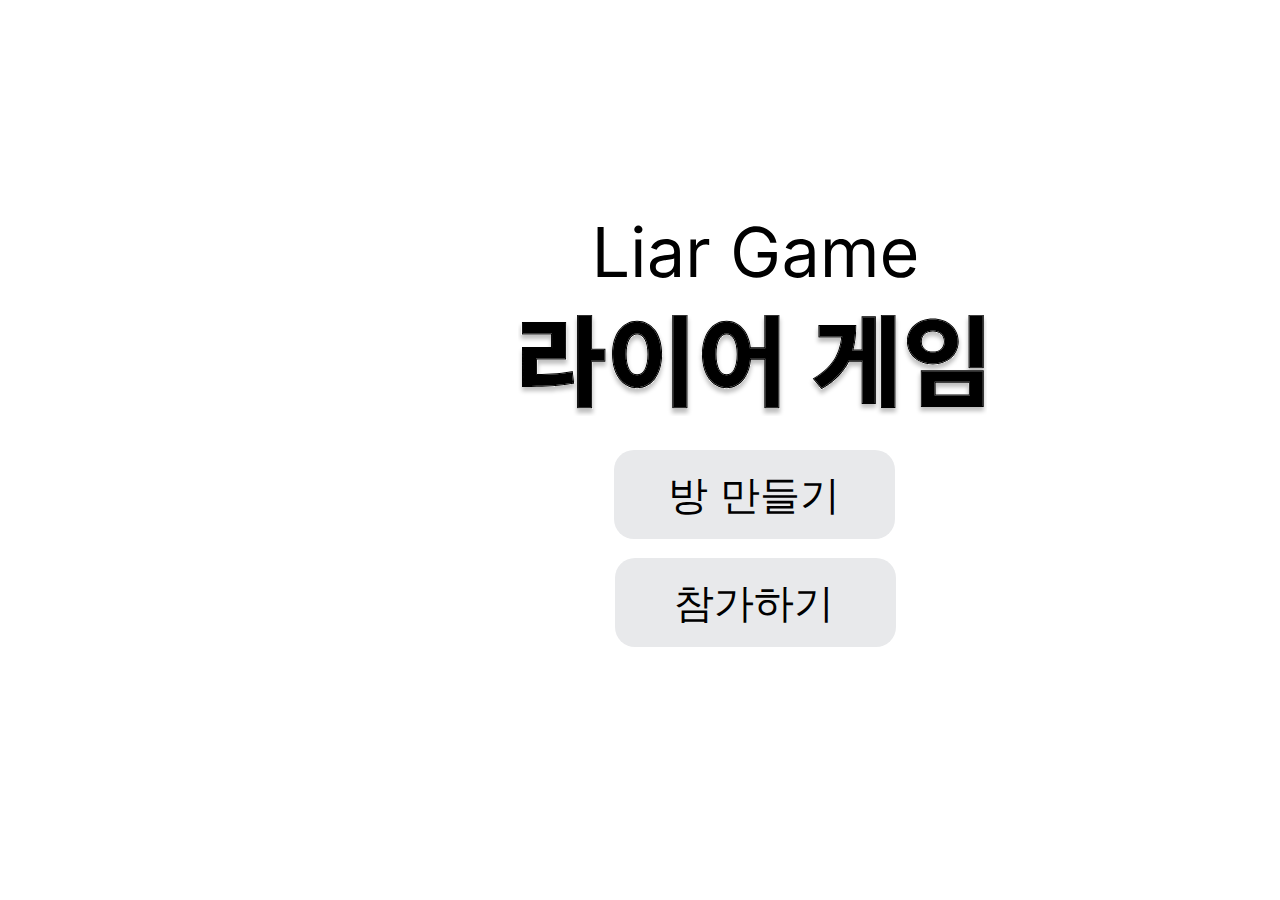
<file: src/main/resources/static/html/index.html>
<!DOCTYPE html>
<html>
<head>
  <meta charset="utf-8" />

  <link rel="stylesheet" href="../css/style.css" />
  <link rel="stylesheet" href="../css/reset.css" />

</head>
<body>
<div class="screen" id="main-screen">
  <div class="div">
    <img class="image" src="../img/liar-game-kor.svg" />
    <img class="liar-game" src="../img/liar-game.svg" />
    <div class="overlap-group">
      <div class="rectangle"></div>
      <button class="text-wrapper" onclick="createRoom(this)">방 만들기</button>
    </div>
    <div class="overlap">
      <div class="rectangle-2"></div>
      <button class="text-wrapper" onclick="joinRoom(this)">참가하기</button>
    </div>
  </div>
</div>
<script type="module" src="../js/index.js"></script>
</body>
</html>
</file>
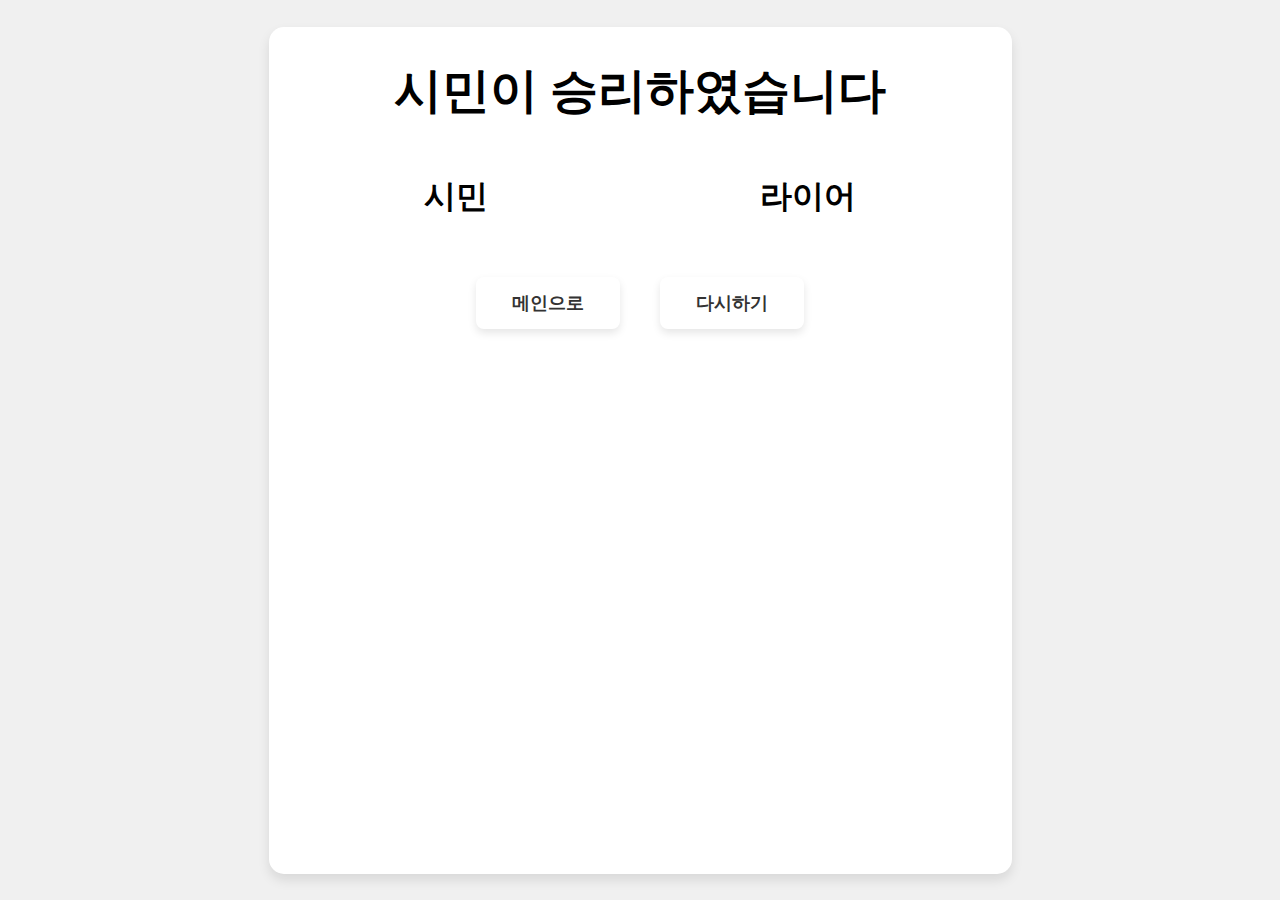
<file: src/main/resources/static/html/citizen-win.html>
<!DOCTYPE html>
<html lang="ko">
<head>
  <meta charset="UTF-8">
  <meta name="viewport" content="width=device-width, initial-scale=1.0">
  <title>결과 화면</title>
  <link rel="stylesheet" href="../css/reset.css">
  <link rel="stylesheet" href="../css/citizen-win.css">
</head>
<body>
<div class="result-container">
  <h1 class="result-title">시민이 승리하였습니다</h1>
  <p class="keyword-sup" id="keyword-sup"></p>
  <p class="keyword" id="keyword"></p>
  <div class="roles">
    <div class="citizen">
      <h2>시민</h2>
      <div id="citizen-list"></div>
    </div>
    <div class="liar">
      <h2>라이어</h2>
      <div id="liar-name"></div>
    </div>
  </div>
  <div class="buttons">
    <button onclick="location.href='index.html'">메인으로</button>
    <button onclick="reJoinRoom()">다시하기</button>
  </div>
</div>
<script type="module" src="../js/script.js"></script>
</body>
</html>
</file>
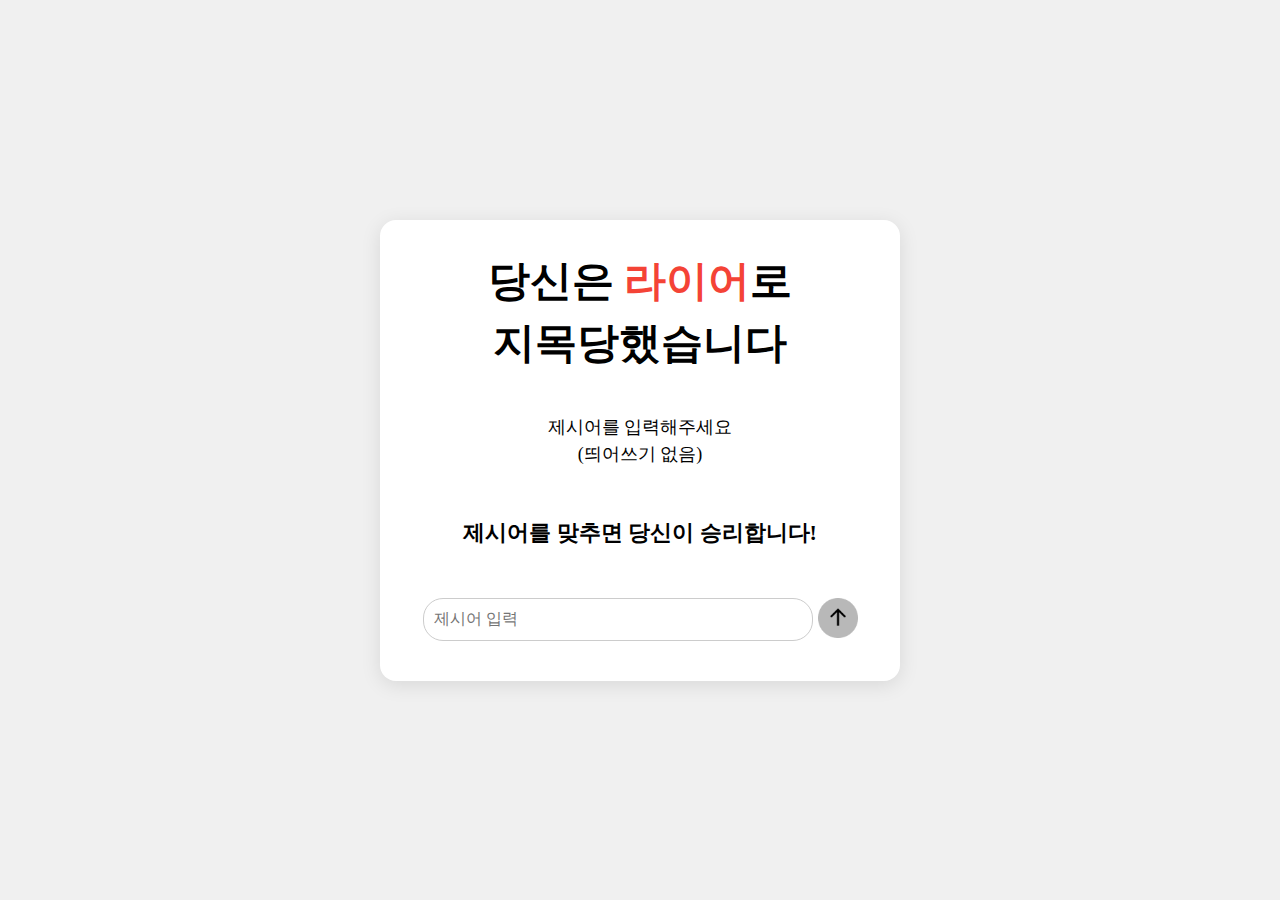
<file: src/main/resources/static/html/guess.html>
<!DOCTYPE html>
<html lang="ko">
<head>
    <meta charset="UTF-8">
    <meta name="viewport" content="width=device-width, initial-scale=1.0">
    <title>라이어 제시어 맞추기</title>
    <link rel="stylesheet" href="../css/guess.css">
    <link rel="stylesheet" href="../css/reset.css">
</head>
<body>

<div class="container">
    <div class="header">당신은 <div class="liar-text">라이어</div>로</div>
    <div class="header2">지목당했습니다</div>
    <div class="message">제시어를 입력해주세요<br>(띄어쓰기 없음)</div>
    <div class="message2">제시어를 맞추면 당신이 승리합니다!</div>
    <div class="input-container">
        <input type="text" id="guessKeywordInput" placeholder="제시어 입력">
        <div class="box2" onclick="sendFinalAnswer()"><img src="../img/msg-send-black.png" alt="" class="arrow"></div>
    </div>
</div>
<script type="module" src="../js/script.js"></script>
</body>
</html>
</file>
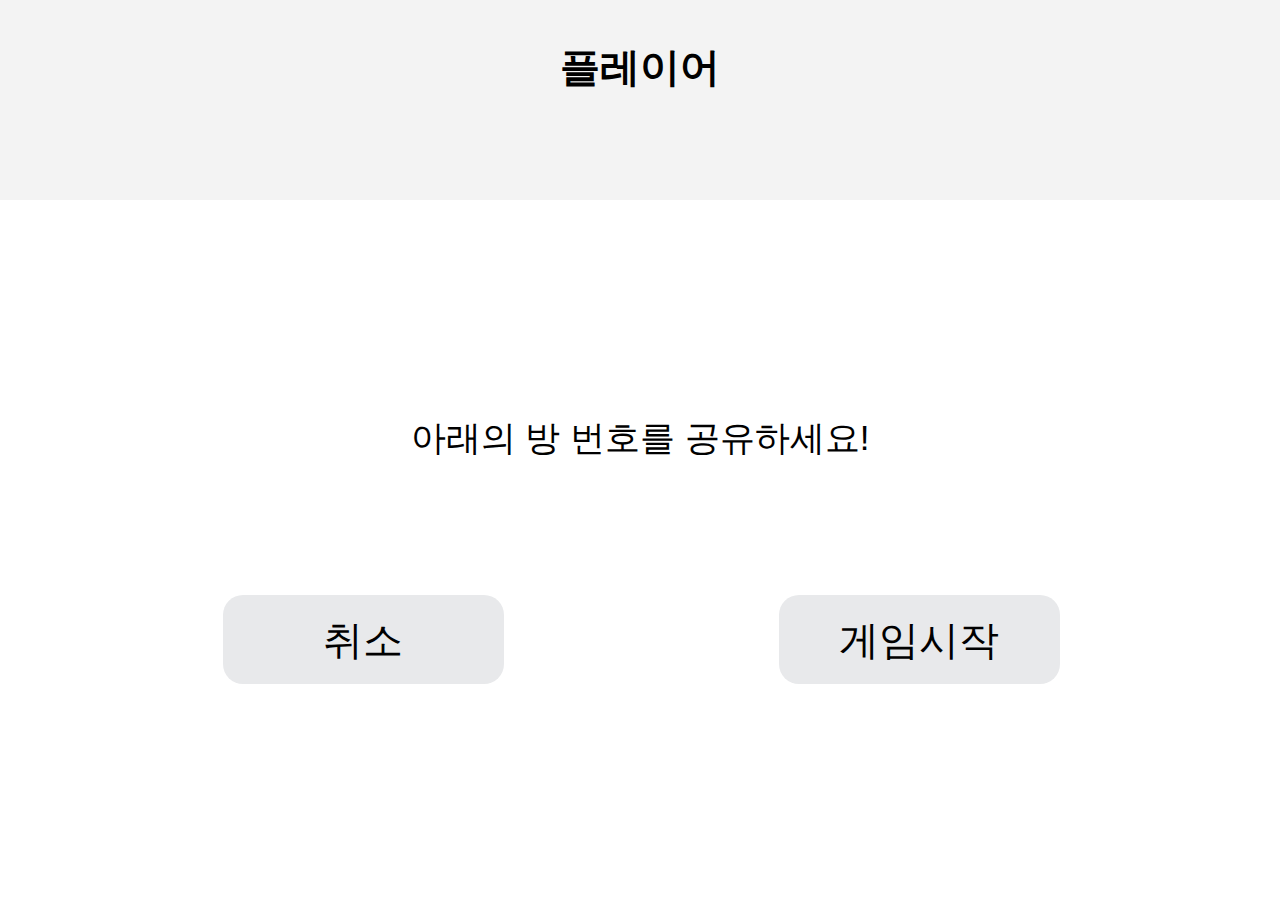
<file: src/main/resources/static/html/invite.html>
<!DOCTYPE html>
<html lang="en">
<head>
    <meta charset="utf-8" />
    <link rel="stylesheet" href="../css/invite.css" />
    <link rel="stylesheet" href="../css/reset.css" />
</head>
<body>
<div class="screen">
    <div class="div2">
        <div class="overlap">
            <div class="user-list-container" id="userList"></div>
            <div class="text-wrapper-2">플레이어</div>
        </div>
        <div id="contentInvite" class="content">
            <div class="text">아래의 방 번호를 공유하세요!</div>
            <div class="room-number" id="roomCode">12345</div>

            <div class="bottom-button">
                <div class="bottom-btn">
                    <div class="rectangle"></div>
                    <button class="btn-text" onclick="cancelRoom()">취소</button>
                </div>
                <div class="bottom-btn2">
                    <div class="rectangle"></div>
                    <button class="btn-text" onclick="openModal()">게임시작</button>
                </div>
            </div>
        </div>
    </div>
</div>

<!-- 모달 -->
<div id="modalOverlay" class="modal-overlay">
    <div class="modal-content">
        <p class="message">모든 플레이어가 입장했는지 확인해주세요.<br>게임을 시작하겠습니까?</p>
        <div class="modal-buttons">
            <button onclick="closeModal()">
                <div id="cancelButton">
                    취소
                </div>
            </button>
            <img class="line" src="../img/line-2.svg" />
            <button onclick="startGame()">
                <div id="confirmButton">
                    확인
                </div>
            </button>
        </div>
    </div>
</div>

<div id="chatDiv" style="display: none;">
    <!--    채팅 생기는 영역-->
    <div class="chat-messages" id="chatMessages">

    </div>

    <!-- 메시지 입력 필드 -->
    <div class="chat-input-area">
        <input type="text" id="chatInput" placeholder="메시지를 입력하세요"/>
        <img id="chatSender" src="../img/msg-send-black.png" onclick="speakKeyword()"/>
    </div>
</div>

<script type="module" src="../js/script.js"></script>
</body>
</html>
</file>
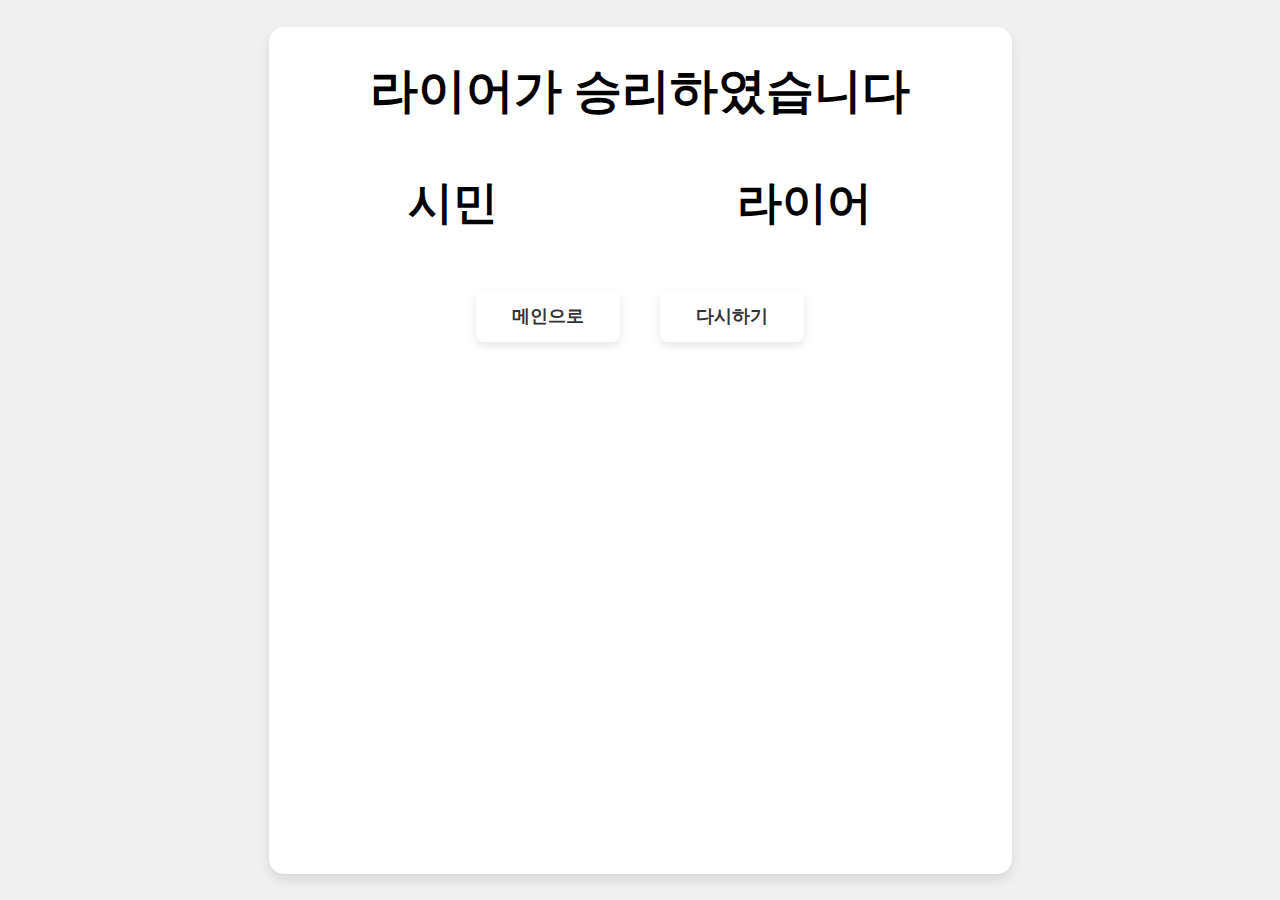
<file: src/main/resources/static/html/liar-win.html>
<!DOCTYPE html>
<html lang="ko">
<head>
  <meta charset="UTF-8">
  <meta name="viewport" content="width=device-width, initial-scale=1.0">
  <title>결과 화면</title>
  <link rel="stylesheet" href="../css/reset.css">
  <link rel="stylesheet" href="../css/liar-win.css">
</head>
<body>
<div class="result-container">
  <h1 class="result-title">라이어가 승리하였습니다</h1>
  <p class="keyword" id="keyword"></p>
  <div class="roles">
    <div class="citizen">
      <h2>시민</h2>
      <div id="citizen-list"></div>
    </div>
    <div class="liar">
      <h2>라이어</h2>
      <div id="liar-name"></div>
    </div>
  </div>
  <div class="buttons">
    <button onclick="location.href='index.html'">메인으로</button>
    <button onclick="reJoinRoom()">다시하기</button>
  </div>
</div>
<script type="module" src="../js/script.js"></script>
</body>
</html>
</file>
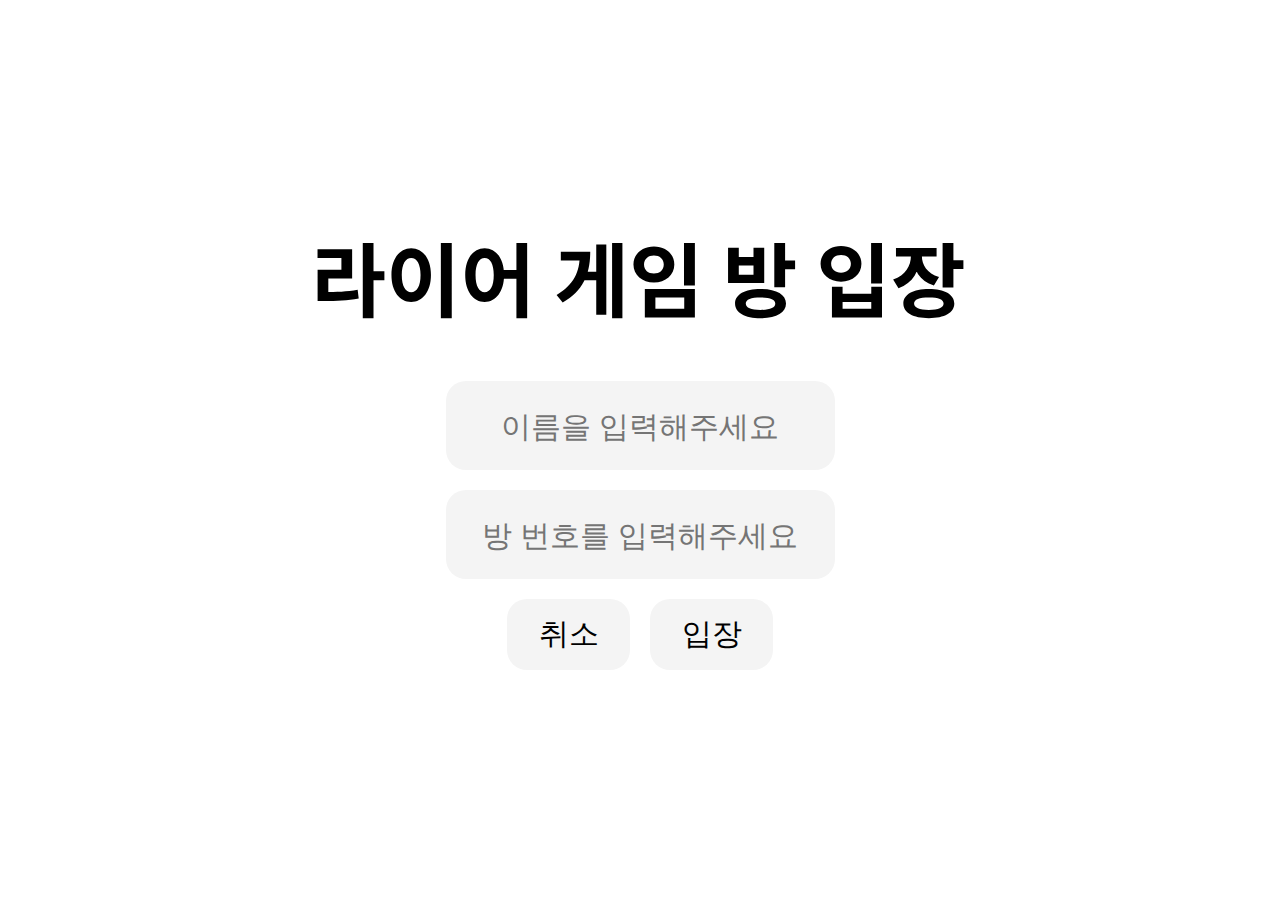
<file: src/main/resources/static/html/room-guest.html>
<!DOCTYPE html>
<html>

<head>
    <meta charset="utf-8" />
    <link rel="stylesheet" href="../css/reset.css" />
    <link rel="stylesheet" href="../css/room-guest.css" />
</head>

<body>
    <div class="screen">
        <img class="image" src="../img/liar-game-enter.svg" />
        <div class="rectangle">
            <input type="text" class="text-input" id="name-input" placeholder="이름을 입력해주세요" />
        </div>

        <div class="rectangle">
            <input type="text" class="text-input" id="room-input" placeholder="방 번호를 입력해주세요" />
        </div>
        <div class="overlap-wrapper">
            <button class="overlap" onclick="location.href='index.html'">
                <div class="text-wrapper-3">취소</div>
            </button>

            <button id="enterButton" class="overlap" onclick="sendGuest(document.getElementById('name-input').value, document.getElementById('room-input').value)">
                <div class="text-wrapper-4">입장</div>
            </button>
        </div>
    </div>
    <script type="module" src="../js/script.js"></script>
</body>
</html>
</file>
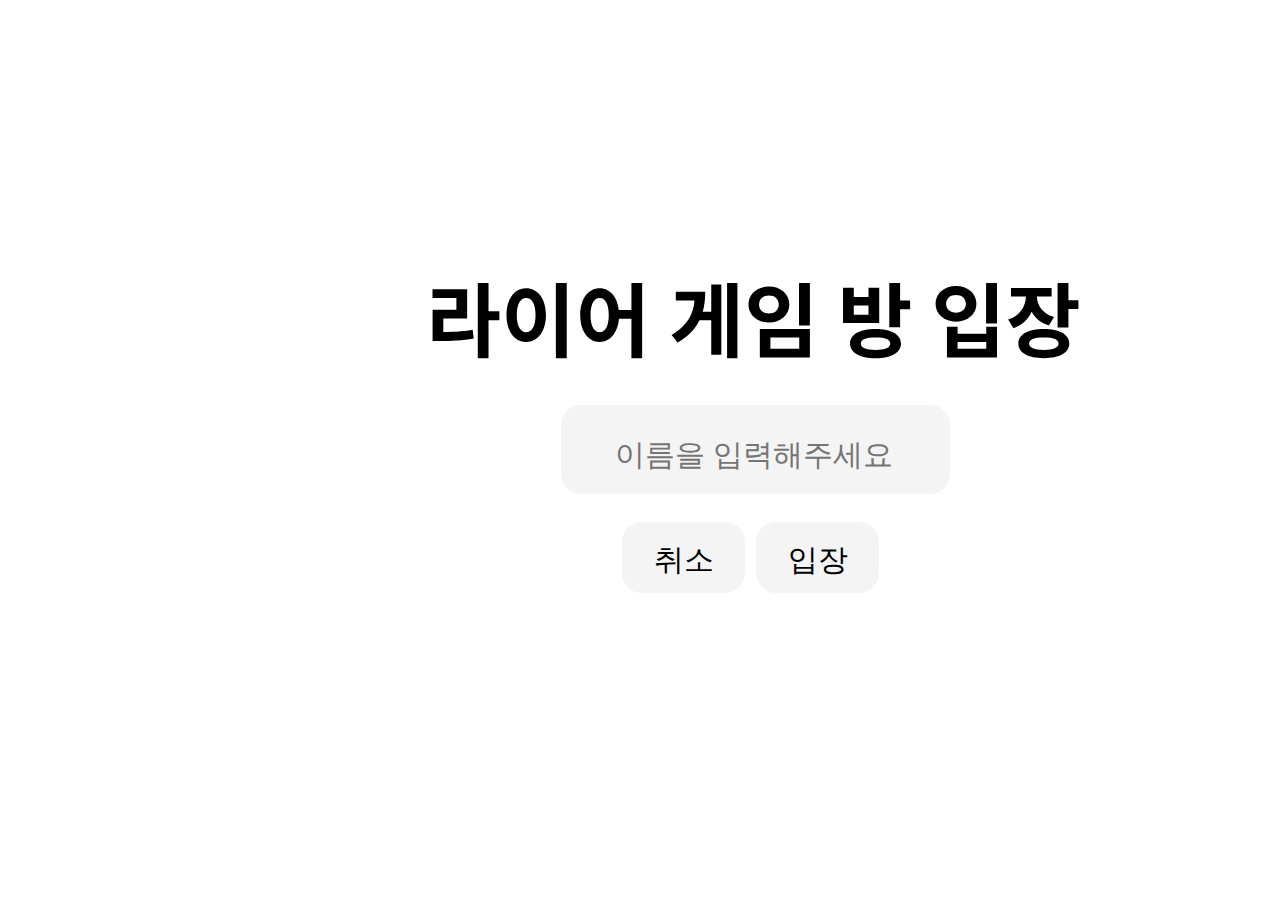
<file: src/main/resources/static/html/room-host.html>
<!DOCTYPE html>
<html>

<head>
    <meta charset="utf-8" />
    <link rel="stylesheet" href="../css/reset.css" />
    <link rel="stylesheet" href="../css/room-host.css" />

</head>

<body>
    <div class="screen">
        <div class="div">
            <img class="image" src="../img/liar-game-enter.svg" />
            <div class="group">
                <div class="overlap-group">
                    <div class="rectangle"></div>
                    <input type="text" class="text-input" id="name-input" placeholder="이름을 입력해주세요" />
                </div>
            </div>
            <div class="overlap-wrapper">
                <button class="overlap" onclick="location.href='index.html'">
                    <div class="text-wrapper-3">취소</div>
                </button>
            </div>
            <div class="overlap-group-wrapper">
                <button class="overlap" onclick="sendHost(document.getElementById('name-input').value)">
                    <div class="text-wrapper-4">입장</div>
                </button>
            </div>
        </div>
    </div>
    <script type="module" src="../js/script.js"></script>
</body>

</html>
</file>
<file: src/main/resources/static/css/style.css>
.screen {
  background-color: #ffffff;
  display: flex;
  flex-direction: row;
  justify-content: center;
  width: 100%;
  height: 100%;
}

.screen .div {
  background-color: #ffffff;
  width: 1512px;
  height: 100%;
  position: relative;
}

.screen .liar-game {
  position: absolute;
  width: 324px;
  height: 53px;
  /*top: 308px;*/
  top: 25%;
  left: 595px;
}
.screen .image {
  position: absolute;
  width: 472px;
  height: 101px;
  /*top: 384px;*/
  top: 35%;
  left: 517px;
}

.screen .overlap-group {
  position: absolute;
  width: 392px;
  height: 93px;
  /*top: 558px;*/
  top: 50%;
  left: 558px;
}

.screen .rectangle {
  position: absolute;
  width: 281px;
  height: 89px;
  top: 0;
  left: 56px;
  background-color: #e8e9eb;
  border-radius: 20px;
}

.screen .text-wrapper {
  position: absolute;
  width: 392px; /* 버튼 너비 */
  top: 18px; /* 버튼 위치 */
  left: 0;
  font-family: "Inter-Regular", Helvetica;
  font-weight: 400;
  color: #000000;
  font-size: 40px;
  text-align: center;
  letter-spacing: 0;
  line-height: normal;
  background-color: transparent; /* 배경색 투명 */
  border: none; /* 테두리 없음 */
  cursor: pointer; /* 커서 포인터 */
  padding: 0; /* 기본 패딩 제거 */
}
.screen .text-wrapper:hover {
  transition: transform 0.2s; /* 부드러운 전환 효과 */
}
.room-entry {
  background-color: #ffffff;
  display: flex;
  flex-direction: row;
  justify-content: center;
  width: 100%;
}

.room-entry .room-div {
  background-color: #ffffff;
  width: 1512px;
  height: 982px;
  position: relative;
}

.room-entry .text-wrapper-room {
  width: 647px;
  top: 389px;
  left: 432px;
  font-family: "Inter-Bold", Helvetica;
  font-weight: 700;
  color: #000000;
  font-size: 80px;
  position: absolute;
  text-align: center;
  letter-spacing: 0;
  line-height: normal;
}

.room-entry .group {
  position: absolute;
  width: 394px;
  height: 100px;
  top: 563px;
  left: 558px;
}

.room-entry .overlap-group-room {
  position: relative;
  width: 392px;
  height: 100px;
}

.room-entry .rectangle-room {
  position: absolute;
  width: 389px;
  height: 89px;
  top: 0;
  left: 3px;
  background-color: #f4f4f4;
  border-radius: 20px;
}

.room-entry .text-wrapper-2 {
  width: 392px;
  top: 25px;
  left: 0;
  font-family: "Inter-Thin", Helvetica;
  font-weight: 100;
  color: #a6a6a6;
  font-size: 30px;
  position: absolute;
  text-align: center;
  letter-spacing: 0;
  line-height: normal;
}

.room-entry .overlap-wrapper {
  position: absolute;
  width: 125px;
  height: 71px;
  top: 681px;
  left: 622px;
}

.room-entry .overlap {
  position: relative;
  width: 123px;
  height: 71px;
  background-color: #f4f4f4;
  border-radius: 20px;
}

.room-entry .text-wrapper-3 {
  width: 73px;
  top: 18px;
  left: 25px;
  font-family: "Inter-Thin", Helvetica;
  font-weight: 100;
  color: #000000;
  font-size: 30px;
  white-space: nowrap;
  position: absolute;
  text-align: center;
  letter-spacing: 0;
  line-height: normal;
}

.room-entry .overlap-group-wrapper {
  position: absolute;
  width: 125px;
  height: 71px;
  top: 681px;
  left: 756px;
}

.room-entry .text-wrapper-4 {
  width: 73px;
  top: 18px;
  left: 25px;
  font-family: "Inter-Thin", Helvetica;
  font-weight: 100;
  color: #a6a6a6;
  font-size: 30px;
  white-space: nowrap;
  position: absolute;
  text-align: center;
  letter-spacing: 0;
  line-height: normal;
}
.rectangle {
  position: absolute;
  width: 389px;

  background-color: #f4f4f4;
  border-radius: 20px;
}
.rectangle-2 {
  position: absolute;
  left: 57px;
  width: 281px;
  height: 89px;
  top: 0;
  background-color: #e8e9eb; /* 콜론을 세미콜론으로 수정 */
  border-radius: 20px;
}
.screen .overlap {
  position: absolute;
  left : 558px;
  top: 62%;
  width: 392px;
  height: 89px;
}
</file>
<file: src/main/resources/static/css/citizen-win.css>
/* style.css */
* {
  margin: 0;
  padding: 0;
  box-sizing: border-box;
  font-family: Arial, sans-serif;
}

body {
  display: flex;
  justify-content: center;
  align-items: center;
  height: 100vh;
  background-color: #f0f0f0;
}

.result-container {
  background-color: white;
  border-radius: 15px;
  padding: 40px 20px;
  width: 743px;
  height: 847px;
  text-align: center;
  box-shadow: 0 6px 12px rgba(0, 0, 0, 0.1);
}

.result-title {
  font-size: 48px;
  font-weight: bold;
  margin-bottom: 65px;
}

.keyword {
  font-size: 24px;
  font-family: "Inter-Regular", Helvetica;
  margin-bottom: 65px;
  color: #000000;
}

.keyword-sup {
  font-size: 24px;
  font-family: "Inter-Regular", Helvetica;
  margin-bottom: 25px;
  color: #000000;
}

.roles {
  display: flex;
  justify-content: space-around;
  margin-bottom: 40px;
}

.citizen,
.liar {
  text-align: center;
}

.citizen h2,
.liar h2 {
  font-size: 32px;
  font-family: "Inter-Bold", Helvetica;
  font-weight: bold;
  margin-bottom: 15px;
}

.player {
  opacity: 0.4;
  border-radius: 20px;
  font-weight: 600;
  width: 140px;
  height: 71px;
  padding: 10px 15px;
  border-radius: 10px;
  align-items: center;
  margin: 50px 0;
  justify-content: center;
  font-size: 34px;
  color: #4f4f4f;
}

.player-liar {
  font-weight: bold;
  border-radius: 20px;
  font-family: "Inter-Regular", Helvetica;
  width: 140px;
  height: 71px;
  padding: 10px 15px;
  border-radius: 10px;
  align-items: center;
  margin: 50px 0;
  justify-content: center;
  font-size: 34px;
  color: #f44336;
}

.buttons {
  display: flex;
  justify-content: center;
  gap: 40px;
  margin-top: 50px;
}

.buttons {
  display: flex;
  justify-content: center;
  gap: 40px;
  margin-top: 50px;
}

button {
  background-color: white; /* 흰색 배경 */
  color: #333333; /* 회색 텍스트 */
  font-weight: 600;
  font-size: 1.1em;
  padding: 14px 36px; /* 패딩을 더 넓게 */
  border: none;
  border-radius: 8px; /* 더 부드러운 모서리 */
  cursor: pointer;
  box-shadow: 0 4px 8px rgba(0, 0, 0, 0.1); /* 버튼에 그림자 추가 */
  transition: all 0.3s ease; /* 모든 변화를 부드럽게 */
}

/* hover 시 효과 */
button:hover {
  background-color: #f7f7f7; /* hover 시 배경 색상 */
  box-shadow: 0 6px 12px rgba(0, 0, 0, 0.2); /* 그림자 강조 */
  transform: translateY(-2px); /* 떠오르는 효과 */
}

/* 클릭 시 효과 */
button:active {
  background-color: #e0e0e0; /* 클릭 시 배경 색상 */
  box-shadow: 0 2px 6px rgba(0, 0, 0, 0.2); /* 그림자 크기 감소 */
  transform: translateY(2px); /* 눌리는 효과 */
}

/* focus 시 테두리 강조 */
button:focus {
  outline: none; /* 기본 테두리 제거 */
  border: 2px solid #4caf50; /* focus 시 테두리 추가 */
}
</file>
<file: src/main/resources/static/css/guess.css>
body {
    display: flex;
    justify-content: center;
    align-items: center;
    height: 100vh;
    margin: 0;
    background-color: #f0f0f0;
}

.container {
    text-align: center;
    background: white;
    border-radius: 16px;
    box-shadow: 0 4px 20px rgba(0, 0, 0, 0.1);
    padding: 40px;
    width: 90%;

    max-width: 520px;
}


.header {
    font-size: 42px;
    font-weight: bold;
    margin-bottom: 20px;
}


.header2 {
    font-size: 42px;
    font-weight: bold;
    margin-bottom: 50px;
}

.message {
    font-size: 18px;
    margin-bottom: 50px;
    line-height: 1.5;
    font-family: Inter;
}

.message2 {
    color: #000;
    text-align: center;
    font-family: Inter;
    font-size: 22px;
    font-style: normal;
    font-weight: 600;
    line-height: normal;
    margin-bottom: 50px;
}

.input-container {
    margin-top: 30px;
    display: flex;
    justify-content: center;
}

input[type="text"] {
    width: calc(100% - 50px);
    padding: 10px;
    border: 1px solid #ccc;
    border-radius: 20px;
    font-size: 16px;
}


.title {
    font-weight: 600;
    font-size: 16px;
}

.box2 .arrow {
    width: 40px;
    height: 40px;
    margin-left: 5px;
    cursor: pointer;
}

.liar-text {
    color: #F44336; /* 빨간색 */
    display: inline-block;
}
</file>
<file: src/main/resources/static/css/invite.css>
.screen {
    background-color: #ffffff;
    display: flex;
    flex-direction: row;
    justify-content: center;
    width: 100%;
    height: 100%;
}

.screen .div2 {
    background-color: #ffffff;
    width: 100%;
    height: 100%;
    position: relative;
    flex-direction: column; /* 수직으로 정렬 */
    align-items: center; /* 가로 가운데 정렬 */
}

.screen .overlap {
    position: absolute;
    width: 100%;
    height: 200px;
    /*top: -28px;*/
    left: 0;
    background-color: #f3f3f3;
}

.screen .overlap-group{
    position :absolute;
    width: 100%;
    height: 71px;
    top: 159px;
}

.screen .text-wrapper {
    width: 84px;
    top: 17px;
    left: 20px;
    font-family: "Inter-Thin", Helvetica;
    font-weight: 100;
    color: #a6a6a6; /* 색상 코드 수정 */
    font-size: 30px;
    position: absolute;
    text-align: center;
    letter-spacing: 0;
    line-height: normal;
    white-space: nowrap;
}

.screen .text-wrapper-2 {
    width: 219px;
    top: 40px;
    left: 50%;
    transform: translateX(-50%); /* 수평으로 가운데 정렬 */
    font-family: "Inter-Bold", Helvetica;
    font-weight: 700;
    color: #000000;
    font-size: 40px;
    position: absolute;
    text-align: center;
    letter-spacing: 0;
    line-height: normal;
    white-space: nowrap;
}

.screen .text {
    /*position: absolute; !* 수정된 부분 *!*/
    width: 500px;
    height: 60px;
    /*left: 50%;*/
    /*top: 50%;*/
    /*transform: translate(-50%, -50%); !* 수평 및 수직으로 가운데 정렬 *!*/
    color: #000;
    text-align: center;
    font-family: "Inter-Thin", Helvetica;
    font-size: 35px;
    font-style: normal;
    font-weight: 400;
    line-height: normal;
}

.room-number {
    text-align: center; /* 가운데 정렬 */
    font-family: "Inter-Thin", Helvetica;
    font-size: 40px; /* 필요한 경우 여기에 원하는 폰트 크기 설정 */
    font-weight: 700; /* 필요한 경우 여기에 원하는 폰트 두께 설정 */
}

.guess-text {
    text-align: center; /* 가운데 정렬 */
    font-family: "Inter-Bold", Helvetica;
    font-size: 30px; /* 필요한 경우 여기에 원하는 폰트 크기 설정 */
    color: red;
}


.screen .overlap-wrapper {
    position: absolute;
    width: 125px;
    height: 71px;
    top: 773px;
    left: 622px;
}

.screen .cancel{
    position : absolute;
    top: 854px;
    left: 614px;
    color: #000;
    text-align: center;
    font-family: Inter;
    font-size: 30px;
    font-style: normal;
    font-weight: 100;
    line-height: normal;
}

.screen .bottom-button {
    position: relative;
    /*top: calc(50% + 45px); !* text 요소 아래 45px 위치 *!*/
    margin-top: 120px;
    width: 100%;
    height: 90px;
    display: flex;
    align-items: center;
    justify-content: space-evenly;
}

.screen .bottom-btn {
    position: relative;
    width: 390px;
    height: 90px;
}

.screen .bottom-btn2 {
    position: relative;
    width: 390px;
    height: 90px;
}

.screen .rectangle {
    position: absolute;
    width: 281px;
    height: 89px;
    /*top: 0;*/
    left: 56px;
    background-color: #e8e9eb;
    border-radius: 20px;
}

.screen .btn-text {
    position: absolute;
    width: 392px; /* 버튼 너비 */
    top: 18px; /* 버튼 위치 */
    left: 0;
    font-family: "Inter-Regular", Helvetica;
    font-weight: 400;
    color: #000000;
    font-size: 40px;
    text-align: center;
    letter-spacing: 0;
    line-height: normal;
    background-color: transparent; /* 배경색 투명 */
    border: none; /* 테두리 없음 */
    cursor: pointer; /* 커서 포인터 */
    padding: 0; /* 기본 패딩 제거 */
}

.screen .user-list-container {
    position: absolute;
    flex-wrap: wrap; /* 아이템이 부모의 경계를 넘어갈 경우 다음 줄로 감싸도록 설정 */
    width: 100%; /* 부모의 전체 너비를 차지 */
    display: flex;
    bottom: 20px;
    justify-content: space-evenly;
}

.screen .overlap-group111 {
    position: relative;
    width: 180px; /* 각 요소가 동일한 비율로 가로 공간을 차지 */
    height: 50px; /* 높이 설정 */
    text-align: center; /* 텍스트 중앙 정렬 */
    font-family: "Inter-Thin", Helvetica;
    font-size: 17px;
    padding: 5px; /* 내부 여백 */
    margin: 0 5px; /* 좌우 여백 */
    border-radius: 20px;
    background-color: #ffffff;
    box-shadow: 0px 4px 4px #00000040;
    transition: background-color 0.3s ease; /* 배경 색상 전환 효과 */
}

/* 호버 효과 */
.screen .overlap-group111:hover {
    background-color: #e0e0e0; /* 호버 시 배경 색상 변경 */
}
.not-selected {
    border: 1px solid #ccc;
}
.selected {
    border: 3px solid #799CFF;
}


/* 모달 배경 스타일 */
.modal-overlay {
    display: none; /* 기본적으로 숨김 */
    position: fixed;
    top: 0;
    left: 0;
    width: 100%;
    height: 100%;
    background: rgba(0, 0, 0, 0.5); /* 반투명 검정색 배경 */
    justify-content: center;
    align-items: center;
    z-index: 1000;
}

/* 모달 콘텐츠 스타일 */
.modal-content {
    color: #000;
    text-align: center;
    font-family: Inter;
    font-size: 25px;
    font-style: normal;
    font-weight: 100;
    line-height: normal;
    background: #fff;
    padding: 20px;
    width: 500px;
    border-radius: 10px;
    text-align: center;
    box-shadow: 0 4px 8px rgba(0, 0, 0, 0.2);
}

/* 버튼 스타일 */
.modal-buttons {
    display: flex;
    justify-content: space-evenly;
    margin-top: 20px;
}

.modal-buttons button {
    padding: 10px 20px;
    border: none;
    cursor: pointer;
}

#cancelButton {
    background: none;
    font-size: 20px;
}

#confirmButton {
    background: none;
    font-size: 20px;
    font-weight: bold;
}

.line {
    height: 45px;
    color: lightgray;
}

.content {
    width: 100%;
    height: calc(100% - 200px);
    margin-top: 200px;
    display: flex;
    flex-direction: column;
    align-items: center;
    justify-content: center;
    position: relative;
}

.voteDivStyle {
    font-size: 45px;
    font-weight: bold;
}
.secondPTagStyle {
    display: inline;
    position: absolute;
    top: 20px;
    right: 35px;
    font-size: 28px;
    color: #333333;
}

.pTag {
    width: 100%;
    /*height: 184px;*/
    top: 50%;
    left: 50%;
    transform: translate(-50%,-50%);
    font-family: "Inter-Thin", Helvetica;
    font-weight: 100;
    color: #000000;
    font-size: 35px;
    position: absolute;
    text-align: center;
    line-height: normal;
}

.currentSpeakingPlayer {
    border: 3px solid black;
}

#chatDiv {
    width: 60%;
    height: 80%;
    margin-top: 20px;
    background-color: #f5f5f5;
    border-radius: 10px;
    position: relative;
    display: flex;
    /*flex-direction: column;*/
    align-items: center;
}

.chat-messages {
    margin: 10px 0;
    width: 93%;
    position: absolute;
    display: flex;
    flex-direction: column;
    left: 50%;
    transform: translateX(-50%); /* 수평 가운데 정렬 보정 */
    flex: 1;
    overflow-y: auto;
    max-height: calc(100% - 65px);
    padding: 10px;
    border-radius: 5px;
    gap: 10px;
}
.myMsgDiv {
    display: flex;
    align-self: flex-end; /* 메시지를 오른쪽에 정렬 */
    flex-direction: column;
    max-width: 70%;
    word-wrap: break-word;
    text-align: right;
    color: black;
}
.myName {
    display: inline-block;
    align-self: flex-end; /* 메시지를 오른쪽에 정렬 */
    word-wrap: break-word;
    text-align: right;
    color: black;
    font-weight: bold;
    font-size: 17px;
    padding: 7px 7px 4px 7px;
}
.myMsg {
    display: inline-block;
    align-self: flex-end; /* 메시지를 오른쪽에 정렬 */
    word-wrap: break-word;
    text-align: right;
    color: black;
    font-size: 15px;
    background-color: white;
    border-radius: 40px;
    padding: 12px;
}
.otherMsgDiv {
    display: flex;
    align-self: flex-start; /* 메시지를 오른쪽에 정렬 */
    flex-direction: column;
    max-width: 70%;
    word-wrap: break-word;
    text-align: left;
    color: black;
}
.otherName {
    display: inline-block;
    align-self: flex-start; /* 메시지를 오른쪽에 정렬 */
    word-wrap: break-word;
    text-align: left;
    color: black;
    font-weight: bold;
    font-size: 17px;
    padding: 7px 7px 4px 7px;
}
.otherMsg {
    display: inline-block;
    align-self: flex-start; /* 메시지를 오른쪽에 정렬 */
    word-wrap: break-word;
    text-align: left;
    color: black;
    font-size: 15px;
    background-color: lightgray;
    border-radius: 40px;
    padding: 12px;
}

.chat-sender {
    font-weight: bold;
    color: #888;
}

.chat-input-area {
    width: 95%;
    height: 50px;
    bottom: 10px;
    margin-top: 10px;
    position: absolute;
    display: flex;
    gap: 10px;
    background-color: #f0f0f0;
    padding: 10px;
    border-radius: 40px;
    align-items: center;
    left: 50%; /* 수평 가운데 정렬 */
    transform: translateX(-50%); /* 수평 가운데 정렬 보정 */
}
.chat-input-area img {
    width: 40px;
    cursor: pointer;
}

#chatInput {
    flex: 1;
    border: none;
    outline: none;
    background: transparent;
    font-size: 16px;
}
</file>
<file: src/main/resources/static/css/liar-win.css>
/* style.css */
* {
  margin: 0;
  padding: 0;
  box-sizing: border-box;
  font-family: Arial, sans-serif;
}

body {
  display: flex;
  justify-content: center;
  align-items: center;
  height: 100vh;
  background-color: #f0f0f0;
}

.result-container {
  background-color: white;
  border-radius: 15px;
  padding: 40px 20px;
  width: 743px;
  height: 847px;
  text-align: center;
  box-shadow: 0 6px 12px rgba(0, 0, 0, 0.1);
}

.result-title {
  font-size: 48px;
  font-weight: bold;
  margin-bottom: 65px;

}

.keyword {
  font-size: 24px;
  font-family : "Inter-Regular", Helvetica;
  margin-bottom: 65px;
  color: #000000;
}

.roles {
  display: flex;
  justify-content: space-around;
  margin-bottom: 40px;

}



.citizen, .liar {
  text-align: center;
}

.citizen h2, .liar h2 {
  font-size : 45px;
  font-family : "Inter-Bold", Helvetica;
  font-weight: bold;
  margin-bottom: 15px;
}

.player {
  opacity : 0.4;
  border-radius : 20px;
  font-weight: 600;
  width : 140px;
  height : 71px;
  padding: 10px 15px;
  border-radius: 10px;
  align-items: center;
  margin: 50px 0;
  justify-content: center;
  font-size: 34px;
  color: #4f4f4f;
}

.player-liar {
  font-weight: bold;
  border-radius : 20px;
  font-family : "Inter-Regular", Helvetica;
  width : 140px;
  height : 71px;
  padding: 10px 15px;
  border-radius: 10px;
  align-items: center;
  margin: 50px 0;
  justify-content: center;
  font-size: 34px;
  color: #f44336;
}

.buttons {
  display: flex;
  justify-content: center;
  gap: 40px;
  margin-top: 50px;
}

button {
  background-color: white; /* 흰색 배경 */
  color: #333333; /* 회색 텍스트 */
  font-weight: 600;
  font-size: 1.1em;
  padding: 14px 36px; /* 패딩을 더 넓게 */
  border: none;
  border-radius: 8px; /* 더 부드러운 모서리 */
  cursor: pointer;
  box-shadow: 0 4px 8px rgba(0, 0, 0, 0.1); /* 버튼에 그림자 추가 */
  transition: all 0.3s ease; /* 모든 변화를 부드럽게 */
}

/* hover 시 효과 */
button:hover {
  background-color: #f7f7f7; /* hover 시 배경 색상 */
  box-shadow: 0 6px 12px rgba(0, 0, 0, 0.2); /* 그림자 강조 */
  transform: translateY(-2px); /* 떠오르는 효과 */
}

/* 클릭 시 효과 */
button:active {
  background-color: #e0e0e0; /* 클릭 시 배경 색상 */
  box-shadow: 0 2px 6px rgba(0, 0, 0, 0.2); /* 그림자 크기 감소 */
  transform: translateY(2px); /* 눌리는 효과 */
}

/* focus 시 테두리 강조 */
button:focus {
  outline: none; /* 기본 테두리 제거 */
  border: 2px solid #4CAF50; /* focus 시 테두리 추가 */
}
</file>
<file: src/main/resources/static/css/room-guest.css>
.screen {
  background-color: #ffffff;
  position: relative;
  display: flex;
  flex-direction: column;
  justify-content: center; /* 수직 중앙 정렬 */
  align-items: center; /* 수평 중앙 정렬 */
  width: 100%;
  height: 100%;
}

.image {
  width: 647px;
  height: 101px;
  margin-bottom: 50px; /* 요소 간의 간격 추가 */
}

.rectangle {
  width: 389px;
  height: 89px;
  background-color: #f4f4f4;
  border-radius: 20px;
  position: relative;
  margin-bottom: 20px;
}

.text-input {
  width: 100%;
  line-height: 89px;
  border: none;
  background-color: transparent;
  font-family: "Inter-Thin", Helvetica;
  font-size: 30px;
  text-align: center;
  outline: none;
}

.overlap-wrapper {
  display: flex;
  justify-content: center; /* 부모 안에서 수평 중앙 정렬 */
  gap: 20px; /* 버튼 사이 간격 설정 */
  width: 100%; /* 필요한 경우 전체 너비 사용 */
}

.overlap {
  width: 123px;
  height: 71px;
  background-color: #f4f4f4;
  border-radius: 20px;
  border: none;
  padding: 0;
  display: flex;
  align-items: center;
  justify-content: center; /* 버튼 안의 텍스트를 중앙에 정렬 */
}

.text-wrapper-3, .text-wrapper-4 {
  font-family: "Inter", Helvetica;
  font-weight: 400;
  font-size: 30px;
  text-align: center;
}
</file>
<file: src/main/resources/static/css/room-host.css>
.screen {
  background-color: #ffffff;
  display: flex;
  flex-direction: row;
  justify-content: center;
  width: 100%;
  height: 100%;
}
.screen .div {
  background-color: #ffffff;
  width: 1512px;
  /*height: 982px;*/
  height: 100%;
  position: relative;
}
.screen .image {
  position: absolute;
  width: 647px;
  height: 101px;
  top: 30%;
  left: 432px;
}
.screen .text-wrapper {
  width: 647px;
  top: 389px;

  letter-spacing: 0;
  line-height: normal;
}
.screen .group {
  position: absolute;
  width: 394px;
  height: 100px;
  top: 45%;
  left: 558px;
}
.screen .overlap-group {
  position: relative;
  width: 392px;
  height: 100px;
}
.screen .rectangle {
  position: absolute;
  width: 389px;
  height: 89px;
  top: 0;
  left: 3px;
  background-color: #f4f4f4;
  border-radius: 20px;
}
.screen .text-wrapper-2 {
  width: 392px;
  top: 25px;
  left: 0;
  font-family: "Inter", Helvetica;
  font-weight: 100;
  color: #a6a6a6;
  font-size: 30px;
  position: absolute;
  text-align: center;
  letter-spacing: 0;
  line-height: normal;
}
.screen .overlap-wrapper {
  position: absolute;
  width: 125px;
  height: 71px;
  top: 58%;
  left: 622px;
}
.screen .overlap {
  position: relative;
  width: 123px;
  height: 71px;
  background-color: #f4f4f4;
  border-radius: 20px;
  border: none; /* 테두리 없음 */
  cursor: pointer; /* 커서 포인터 */
  padding: 0; /* 기본 패딩 제거 */
}
.screen .text-wrapper-3 {
  width: 73px;
  top: 18px;
  left: 25px;
  font-family: "Inter", Helvetica;
  font-weight: 500;
  color: #000000;
  font-size: 30px;
  white-space: nowrap;
  font-style: normal;
  position: absolute;
  text-align: center;
  letter-spacing: 0;
  line-height: normal;
}
.screen .overlap-group-wrapper {
  position: absolute;
  width: 125px;
  height: 71px;
  top: 58%;
  left: 756px;
  border: none; /* 테두리 없음 */
  cursor: pointer; /* 커서 포인터 */
  padding: 0; /* 기본 패딩 제거 */
}
.screen .text-wrapper-4 {
  width: 73px;
  top: 18px;
  left: 25px;
  font-family: "Inter", Helvetica;
  font-weight: 500;
  font-size: 30px;
  white-space: nowrap;
  position: absolute;
  text-align: center;
  letter-spacing: 0;
  line-height: normal;
}
.text-input {
  position: absolute; /* 필요에 따라 조정 */
  width: 100%; /* 사각형 안에 꽉 차게 */
  height: 50px; /* 원하는 높이 */
  top: 25px; /* 사각형 안에서의 위치 */
  left: 0; /* 사각형 안에서의 위치 */
  border: none; /* 기본 테두리 없애기 */
  background-color: transparent; /* 배경 투명 */
  font-family: "Inter-Thin", Helvetica; /* 기존 폰트 스타일 */
  font-size: 30px; /* 기존 폰트 크기 */
  text-align: center; /* 가운데 정렬 */
  outline: none; /* 포커스 시 아웃라인 없애기 */
}
</file>
